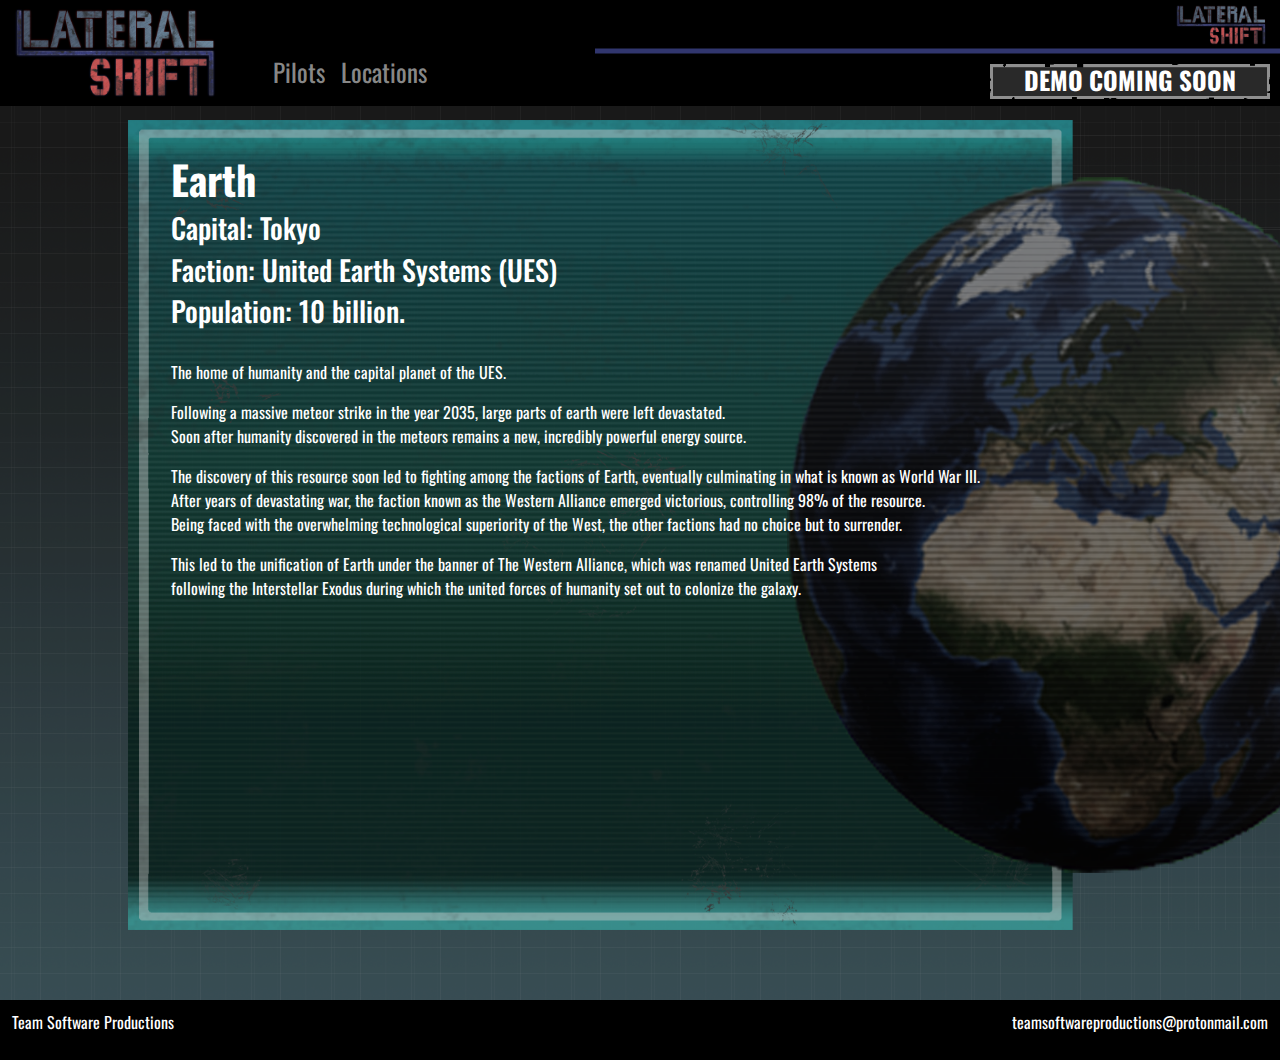
<file: Earth.html>
<!DOCTYPE html>
<html lang="en">
<head>
    
    <meta charset="UTF-8">
    <meta name="viewport" content="width=device-width, initial-scale=1.0">
    <title>Lateral Shift - Racers</title>
    <link href="https://cdn.jsdelivr.net/npm/bootstrap@5.3.3/dist/css/bootstrap.min.css" rel="stylesheet" integrity="sha384-QWTKZyjpPEjISv5WaRU9OFeRpok6YctnYmDr5pNlyT2bRjXh0JMhjY6hW+ALEwIH" crossorigin="anonymous">
    <link href="styles.css" rel="stylesheet">
    <link rel="preconnect" href="https://fonts.googleapis.com">
<link rel="preconnect" href="https://fonts.gstatic.com" crossorigin>
<link href="https://fonts.googleapis.com/css2?family=Oswald:wght@200..700&display=swap" rel="stylesheet">
<!-- Google tag (gtag.js) -->
<script async src="https://www.googletagmanager.com/gtag/js?id=G-P3QXSYV7HX"></script>
<script>
  window.dataLayer = window.dataLayer || [];
  function gtag(){dataLayer.push(arguments);}
  gtag('js', new Date());

  gtag('config', 'G-P3QXSYV7HX');
</script>
</head>
<body class="racer-page">

    <nav class="navbar navbar-expand-lg navbar-dark bg-black fixed-top">
        <div class="container-fluid">
            <!-- Row for logo and nav links -->
            <div class="row align-items-end">
                <!-- First Logo -->
                <div class="col-auto">
                    <a class="navbar-brand" href="index.html"><img src="Logo.png" alt="Logo" style="height: 90px;"></a>
                </div>
                
                <!-- Navigation Links -->
                <div class="col-auto">
                    <div class="navbar-nav">
                        <a class="nav-link" href="Racers.html">Pilots</a>
                        <a class="nav-link" href="Locations.html">Locations</a>
                    </div>
                </div>   
                <!-- Spacing Column -->
                <div class="col"></div>
            </div>          
            <!-- Second Logo positioned absolutely -->
            <div class="navbar-top-right-image" style="position: absolute; top: 5px; right: 10px;">
                <img src="Logo.png" alt="Additional Image" style="height: 40px;">
            </div>
            
            <div class="image-link position-absolute bottom-0 end-0 text-center">
                <a href="#" class="download-link"><b>DEMO COMING SOON</b></a>
            </div>                              
        </div>
    </nav>

    <div class="content position-relative d-flex justify-content-center align-items-center" style="height:100vh;">
        <!-- Positioning context for the text and image -->
        <div class="position-relative w-100" style="margin-top: 150px; height: 90%; z-index: -1;">
            <!-- Text element with absolute positioning -->
            <div class="position-absolute" style="margin: 35px; left: 10%; z-index: 2;">
                <h1 class="text-white px-2"><b>Earth</b></h1>
                <h3 class="text-white px-2">Capital: Tokyo</h3>
                <h3 class="text-white px-2">Faction: United Earth Systems (UES)</h3>
                <h3 class="text-white px-2">Population: 10 billion.</h3>
                <br>
                <p class="text-white px-2">The home of humanity and the capital planet of the UES.</p>
                <p class="text-white px-2">Following a massive meteor strike in the year 2035, large parts of earth were left devastated. <br>Soon after humanity discovered in the meteors remains
                a new, incredibly powerful energy source.</p>
                <p class="text-white px-2">The discovery of this resource soon led to fighting among the factions of Earth, eventually culminating in what is known as World War III.<br>
                    After years of devastating war, the faction known as the Western Alliance emerged victorious, controlling 98% of the resource.<br>
                    Being faced with the overwhelming technological superiority of the West, the other factions had no choice but to surrender.</p>
                <p class="text-white px-2">This led to the unification of Earth under the banner of The Western Alliance,
                which was renamed United Earth Systems <br> following the Interstellar Exodus during which the united forces of humanity set out to colonize the galaxy.</p>
                <p class="text-white px-2"></p>
            </div>
            <!-- Image -->
            <img src="EarthInfo.png" alt="Roadstar Information" class="position-absolute w-90 h-100 img-fluid" style="left: 10%">
        </div>
    </div>
    
    <div class="content-area2"></div>

<footer class="page-footer2">
    <div class="container-fluid">
        <div class="row">
            <div class="col text-start">
                <p>Team Software Productions</p>
            </div>
            <div class="col text-end">
                <p>teamsoftwareproductions@protonmail.com</p>
            </div>
        </div>
    </div>
</footer>

<script src="https://cdn.jsdelivr.net/npm/bootstrap@5.3.3/dist/js/bootstrap.bundle.min.js" integrity="sha384-qmlep9F6cRgY6FM9D0A9lXm41W5onO3GXJpA6Nl+4y7fUpaY4HIF5CPItUj9mJP1" crossorigin="anonymous"></script>
</body>
</html>
</file>
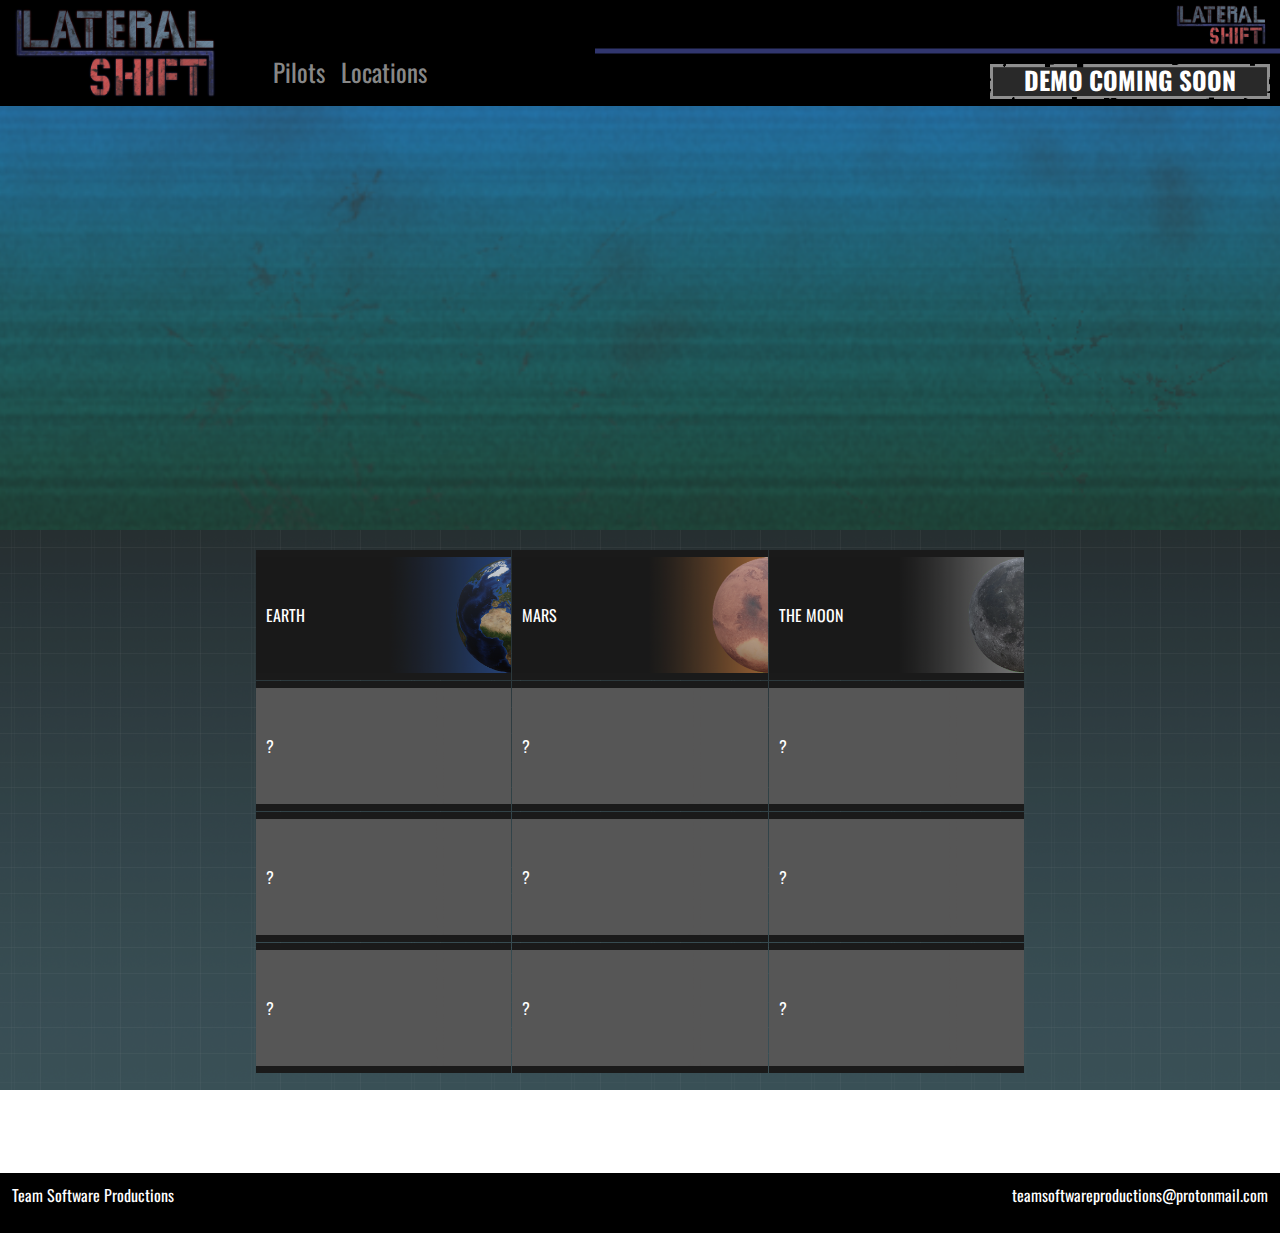
<file: Locations.html>
<!DOCTYPE html>
<html lang="en">
<head>
    <meta charset="UTF-8">
    <meta name="viewport" content="width=device-width, initial-scale=1.0">
    <title>Lateral Shift - Racers</title>
    <link href="https://cdn.jsdelivr.net/npm/bootstrap@5.3.3/dist/css/bootstrap.min.css" rel="stylesheet" integrity="sha384-QWTKZyjpPEjISv5WaRU9OFeRpok6YctnYmDr5pNlyT2bRjXh0JMhjY6hW+ALEwIH" crossorigin="anonymous">
    <link href="styles.css" rel="stylesheet">
    <link rel="preconnect" href="https://fonts.googleapis.com">
<link rel="preconnect" href="https://fonts.gstatic.com" crossorigin>
<link href="https://fonts.googleapis.com/css2?family=Oswald:wght@200..700&display=swap" rel="stylesheet">
<!-- Google tag (gtag.js) -->
<script async src="https://www.googletagmanager.com/gtag/js?id=G-P3QXSYV7HX"></script>
<script>
  window.dataLayer = window.dataLayer || [];
  function gtag(){dataLayer.push(arguments);}
  gtag('js', new Date());

  gtag('config', 'G-P3QXSYV7HX');
</script>
</head>
<body>

    <nav class="navbar navbar-expand-lg navbar-dark bg-black fixed-top">
        <div class="container-fluid">
            <!-- Row for logo and nav links -->
            <div class="row align-items-end">
                <!-- First Logo -->
                <div class="col-auto">
                    <a class="navbar-brand" href="index.html"><img src="Logo.png" alt="Logo" style="height: 90px;"></a>
                </div>
                
                <!-- Navigation Links -->
                <div class="col-auto">
                    <div class="navbar-nav">
                        <a class="nav-link" href="Racers.html">Pilots</a>
                        <a class="nav-link" href="Locations.html">Locations</a>
                    </div>
                </div>   
                <!-- Spacing Column -->
                <div class="col"></div>
            </div>          
            <!-- Second Logo positioned absolutely -->
            <div class="navbar-top-right-image" style="position: absolute; top: 5px; right: 10px;">
                <img src="Logo.png" alt="Additional Image" style="height: 40px;">
            </div>
            
            <div class="image-link position-absolute bottom-0 end-0 text-center">
                <a href="#" class="download-link"><b>DEMO COMING SOON</b></a>
            </div>            
                      
        </div>
    </nav>

    <div class="racerpagebg">

    <div class="racers-header-background"></div>

    <div class="Pilot-profiles">
        <a href="Earth.html" class="pilot" id="location1">
            <span class="pilot-text">EARTH</span>
        </a>
        <a href="Mars.html" class="pilot" id="location2">
            <span class="pilot-text">MARS</span>
        </a>
        <a href="Moon.html" class="pilot" id="location3">
            <span class="pilot-text">THE MOON</span>
        </a>
        <a href="#" class="pilot" style="background-image: url('CharacterProfileComingSoon.png');">
            <span class="pilot-text">?</span>
        </a>
        <a href="#" class="pilot" style="background-image: url('CharacterProfileComingSoon.png');">
            <span class="pilot-text">?</span>
        </a>
        <a href="#" class="pilot" style="background-image: url('CharacterProfileComingSoon.png');">
            <span class="pilot-text">?</span>
        </a>
        <a href="#" class="pilot" style="background-image: url('CharacterProfileComingSoon.png');">
            <span class="pilot-text">?</span>
        </a>
        <a href="#" class="pilot" style="background-image: url('CharacterProfileComingSoon.png');">
            <span class="pilot-text">?</span>
        </a>
        <a href="#" class="pilot" style="background-image: url('CharacterProfileComingSoon.png');">
            <span class="pilot-text">?</span>
        </a>
        <a href="#" class="pilot" style="background-image: url('CharacterProfileComingSoon.png');">
            <span class="pilot-text">?</span>
        </a>
        <a href="#" class="pilot" style="background-image: url('CharacterProfileComingSoon.png');">
            <span class="pilot-text">?</span>
        </a>
        <a href="#" class="pilot" style="background-image: url('CharacterProfileComingSoon.png');">
            <span class="pilot-text">?</span>
        </a>
    </div>
</div>

<div class="content-area2"></div>

<footer class="page-footer2">
    <div class="container-fluid">
        <div class="row">
            <div class="col text-start">
                <p>Team Software Productions</p>
            </div>
            <div class="col text-end">
                <p>teamsoftwareproductions@protonmail.com</p>
            </div>
        </div>
    </div>
</footer>

<script src="https://cdn.jsdelivr.net/npm/bootstrap@5.3.3/dist/js/bootstrap.bundle.min.js" integrity="sha384-qmlep9F6cRgY6FM9D0A9lXm41W5onO3GXJpA6Nl+4y7fUpaY4HIF5CPItUj9mJP1" crossorigin="anonymous"></script>
</body>
</html>
</file>
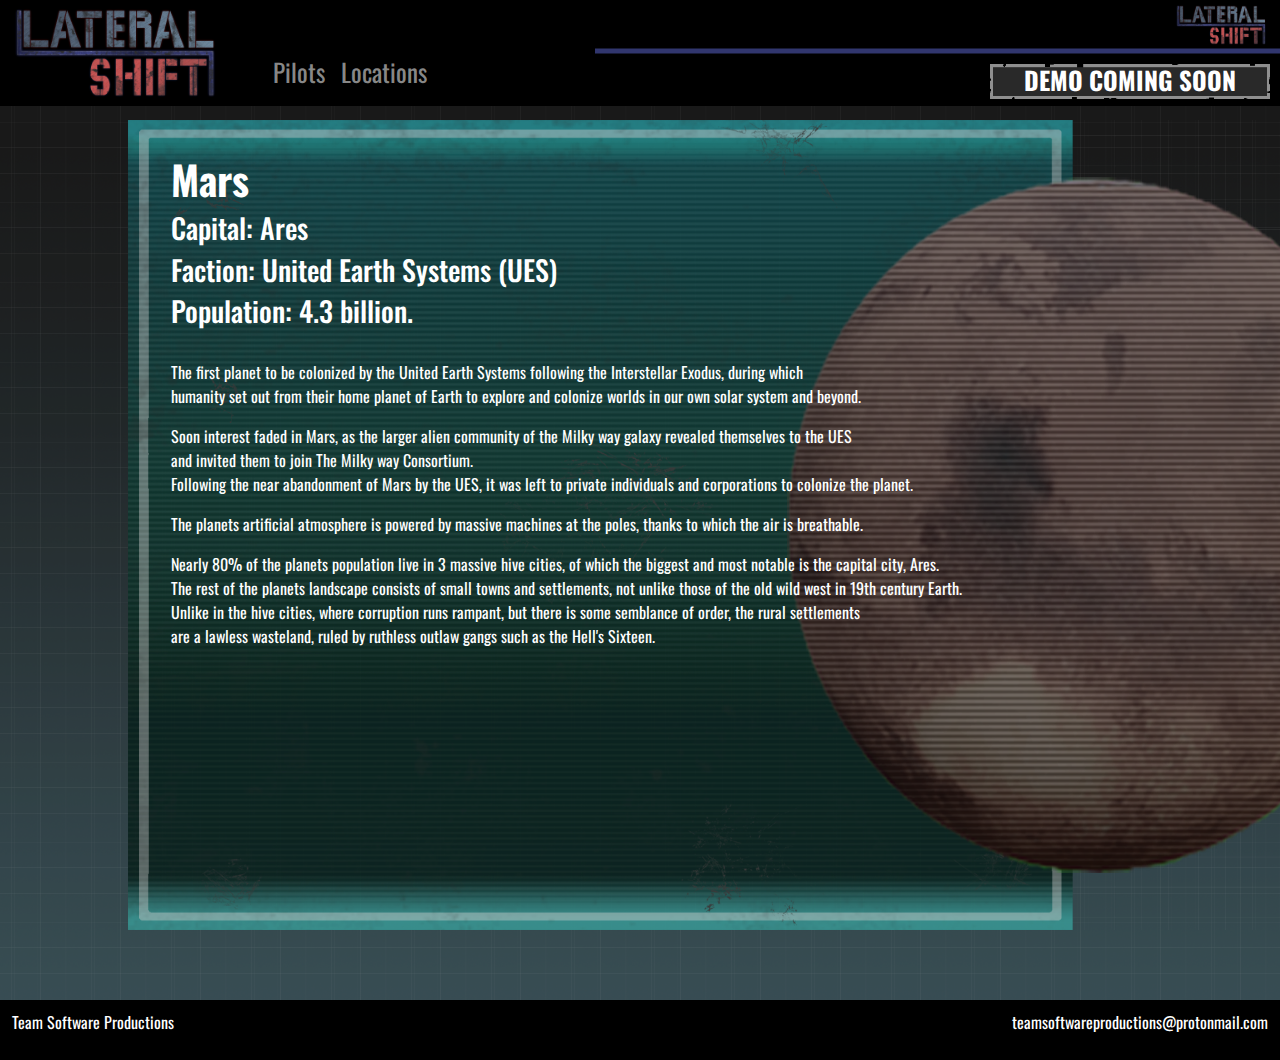
<file: Mars.html>
<!DOCTYPE html>
<html lang="en">
<head>
    <meta charset="UTF-8">
    <meta name="viewport" content="width=device-width, initial-scale=1.0">
    <title>Lateral Shift - Racers</title>
    <link href="https://cdn.jsdelivr.net/npm/bootstrap@5.3.3/dist/css/bootstrap.min.css" rel="stylesheet" integrity="sha384-QWTKZyjpPEjISv5WaRU9OFeRpok6YctnYmDr5pNlyT2bRjXh0JMhjY6hW+ALEwIH" crossorigin="anonymous">
    <link href="styles.css" rel="stylesheet">
    <link rel="preconnect" href="https://fonts.googleapis.com">
<link rel="preconnect" href="https://fonts.gstatic.com" crossorigin>
<link href="https://fonts.googleapis.com/css2?family=Oswald:wght@200..700&display=swap" rel="stylesheet">
<!-- Google tag (gtag.js) -->
<script async src="https://www.googletagmanager.com/gtag/js?id=G-P3QXSYV7HX"></script>
<script>
  window.dataLayer = window.dataLayer || [];
  function gtag(){dataLayer.push(arguments);}
  gtag('js', new Date());

  gtag('config', 'G-P3QXSYV7HX');
</script>
</head>
<body class="racer-page">

    <nav class="navbar navbar-expand-lg navbar-dark bg-black fixed-top">
        <div class="container-fluid">
            <!-- Row for logo and nav links -->
            <div class="row align-items-end">
                <!-- First Logo -->
                <div class="col-auto">
                    <a class="navbar-brand" href="index.html"><img src="Logo.png" alt="Logo" style="height: 90px;"></a>
                </div>
                
                <!-- Navigation Links -->
                <div class="col-auto">
                    <div class="navbar-nav">
                        <a class="nav-link" href="Racers.html">Pilots</a>
                        <a class="nav-link" href="Locations.html">Locations</a>
                    </div>
                </div>   
                <!-- Spacing Column -->
                <div class="col"></div>
            </div>          
            <!-- Second Logo positioned absolutely -->
            <div class="navbar-top-right-image" style="position: absolute; top: 5px; right: 10px;">
                <img src="Logo.png" alt="Additional Image" style="height: 40px;">
            </div>
            
            <div class="image-link position-absolute bottom-0 end-0 text-center">
                <a href="#" class="download-link"><b>DEMO COMING SOON</b></a>
            </div>                              
        </div>
    </nav>

    <div class="content position-relative d-flex justify-content-center align-items-center" style="height:100vh;">
        <!-- Positioning context for the text and image -->
        <div class="position-relative w-100" style="margin-top: 150px; height: 90%; z-index: -1;">
            <!-- Text element with absolute positioning -->
            <div class="position-absolute" style="margin: 35px; left: 10%; z-index: 2;">
                <h1 class="text-white px-2"><b>Mars</b></h1>
                <h3 class="text-white px-2">Capital: Ares</h3>
                <h3 class="text-white px-2">Faction: United Earth Systems (UES)</h3>
                <h3 class="text-white px-2">Population: 4.3 billion.</h3>
                <br>
                <p class="text-white px-2">The first planet to be colonized by the United Earth Systems following the Interstellar Exodus, during which<br>
                humanity set out from their home planet of Earth to explore and colonize worlds in our own solar system and beyond.</p>
                <p class="text-white px-2">Soon interest faded in Mars, as the larger alien community of the Milky way galaxy revealed themselves to the UES <br> and invited them to join The Milky way Consortium.<br>
                    Following the near abandonment of Mars by the UES, it was left to private individuals and corporations to colonize the planet.</p>
                <p class="text-white px-2">The planets artificial atmosphere is powered by massive machines at the poles, thanks to which the air is breathable.</p>
                <p class="text-white px-2">Nearly 80% of the planets population live in 3 massive hive cities, of which the biggest and most notable is the capital city, Ares.<br>
                The rest of the planets landscape consists of small towns and settlements, not unlike those of the old wild west in 19th century Earth.<br>
            Unlike in the hive cities, where corruption runs rampant, but there is some semblance of order, the rural settlements<br>
        are a lawless wasteland, ruled by ruthless outlaw gangs such as the Hell's Sixteen.</p>
            </div>
            <!-- Image -->
            <img src="MarsInfo.png" alt="Roadstar Information" class="position-absolute w-90 h-100 img-fluid" style="left: 10%">
        </div>
    </div>

    <div class="content-area2"></div>
    
<footer class="page-footer2">
    <div class="container-fluid">
        <div class="row">
            <div class="col text-start">
                <p>Team Software Productions</p>
            </div>
            <div class="col text-end">
                <p>teamsoftwareproductions@protonmail.com</p>
            </div>
        </div>
    </div>
</footer>

<script src="https://cdn.jsdelivr.net/npm/bootstrap@5.3.3/dist/js/bootstrap.bundle.min.js" integrity="sha384-qmlep9F6cRgY6FM9D0A9lXm41W5onO3GXJpA6Nl+4y7fUpaY4HIF5CPItUj9mJP1" crossorigin="anonymous"></script>
</body>
</html>
</file>
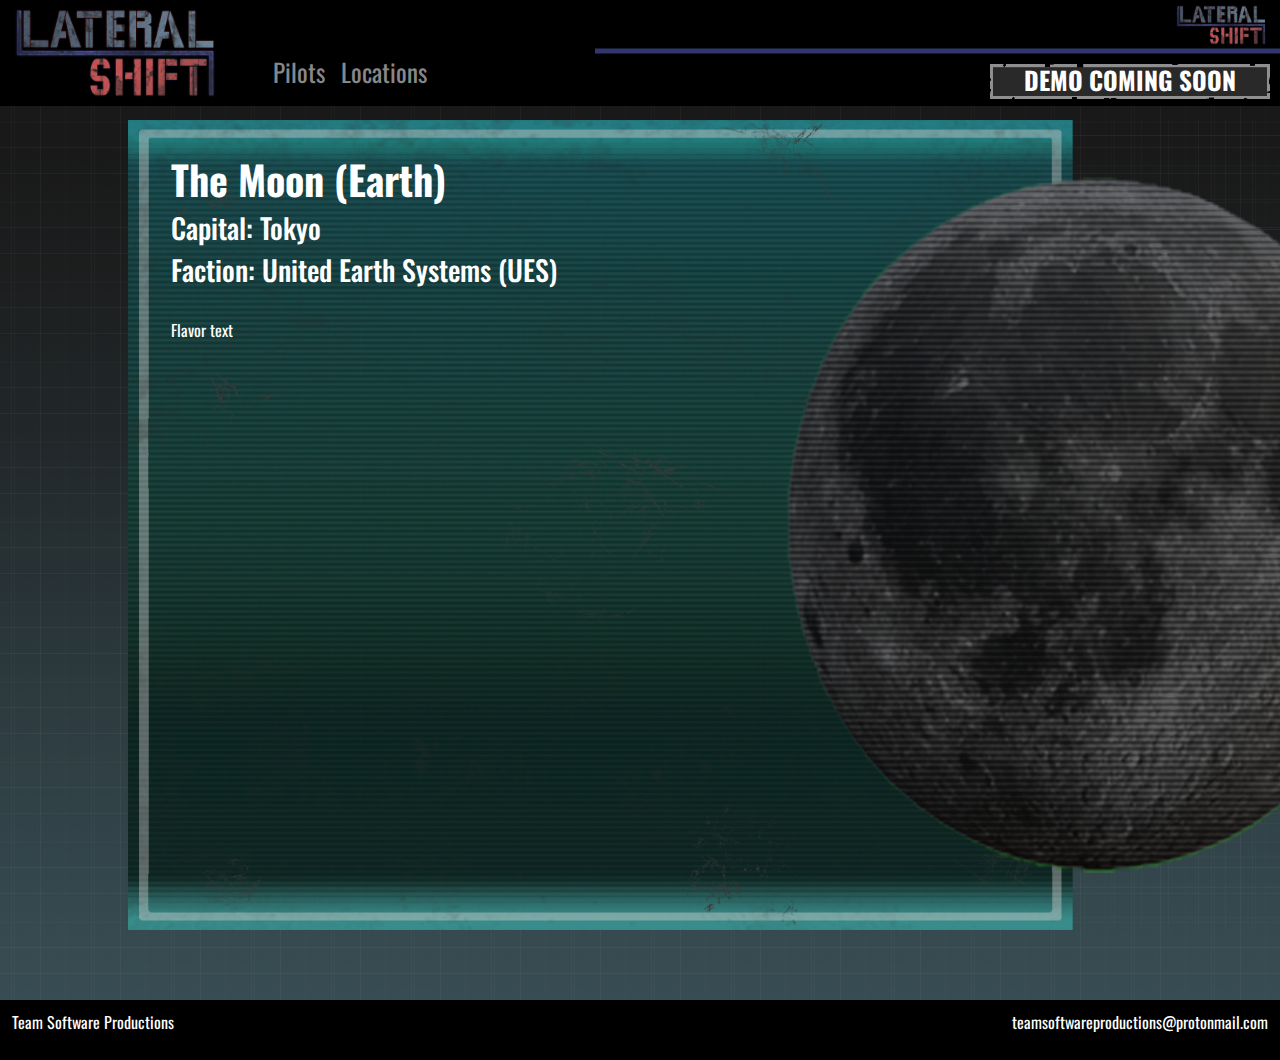
<file: Moon.html>
<!DOCTYPE html>
<html lang="en">
<head>
    <meta charset="UTF-8">
    <meta name="viewport" content="width=device-width, initial-scale=1.0">
    <title>Lateral Shift - Racers</title>
    <link href="https://cdn.jsdelivr.net/npm/bootstrap@5.3.3/dist/css/bootstrap.min.css" rel="stylesheet" integrity="sha384-QWTKZyjpPEjISv5WaRU9OFeRpok6YctnYmDr5pNlyT2bRjXh0JMhjY6hW+ALEwIH" crossorigin="anonymous">
    <link href="styles.css" rel="stylesheet">
    <link rel="preconnect" href="https://fonts.googleapis.com">
<link rel="preconnect" href="https://fonts.gstatic.com" crossorigin>
<link href="https://fonts.googleapis.com/css2?family=Oswald:wght@200..700&display=swap" rel="stylesheet">
<!-- Google tag (gtag.js) -->
<script async src="https://www.googletagmanager.com/gtag/js?id=G-P3QXSYV7HX"></script>
<script>
  window.dataLayer = window.dataLayer || [];
  function gtag(){dataLayer.push(arguments);}
  gtag('js', new Date());

  gtag('config', 'G-P3QXSYV7HX');
</script>
</head>
<body class="racer-page">

    <nav class="navbar navbar-expand-lg navbar-dark bg-black fixed-top">
        <div class="container-fluid">
            <!-- Row for logo and nav links -->
            <div class="row align-items-end">
                <!-- First Logo -->
                <div class="col-auto">
                    <a class="navbar-brand" href="index.html"><img src="Logo.png" alt="Logo" style="height: 90px;"></a>
                </div>
                
                <!-- Navigation Links -->
                <div class="col-auto">
                    <div class="navbar-nav">
                        <a class="nav-link" href="Racers.html">Pilots</a>
                        <a class="nav-link" href="Locations.html">Locations</a>
                    </div>
                </div>   
                <!-- Spacing Column -->
                <div class="col"></div>
            </div>          
            <!-- Second Logo positioned absolutely -->
            <div class="navbar-top-right-image" style="position: absolute; top: 5px; right: 10px;">
                <img src="Logo.png" alt="Additional Image" style="height: 40px;">
            </div>
            
            <div class="image-link position-absolute bottom-0 end-0 text-center">
                <a href="#" class="download-link"><b>DEMO COMING SOON</b></a>
            </div>                              
        </div>
    </nav>

    <div class="content position-relative d-flex justify-content-center align-items-center" style="height:100vh;">
        <!-- Positioning context for the text and image -->
        <div class="position-relative w-100" style="margin-top: 150px; height: 90%; z-index: -1;">
            <!-- Text element with absolute positioning -->
            <div class="position-absolute" style="margin: 35px; left: 10%; z-index: 2;">
                <h1 class="text-white px-2"><b>The Moon (Earth)</b></h1>
                <h3 class="text-white px-2">Capital: Tokyo</h3>
                <h3 class="text-white px-2">Faction: United Earth Systems (UES)</h3>
                <br>
                <p class="text-white px-2">Flavor text</p>
            </div>
            <!-- Image -->
            <img src="MoonInfo.png" alt="Roadstar Information" class="position-absolute w-90 h-100 img-fluid" style="left: 10%">
        </div>
    </div>
    
    <div class="content-area2"></div>
    

<footer class="page-footer2">
    <div class="container-fluid">
        <div class="row">
            <div class="col text-start">
                <p>Team Software Productions</p>
            </div>
            <div class="col text-end">
                <p>teamsoftwareproductions@protonmail.com</p>
            </div>
        </div>
    </div>
</footer>

<script src="https://cdn.jsdelivr.net/npm/bootstrap@5.3.3/dist/js/bootstrap.bundle.min.js" integrity="sha384-qmlep9F6cRgY6FM9D0A9lXm41W5onO3GXJpA6Nl+4y7fUpaY4HIF5CPItUj9mJP1" crossorigin="anonymous"></script>
</body>
</html>
</file>
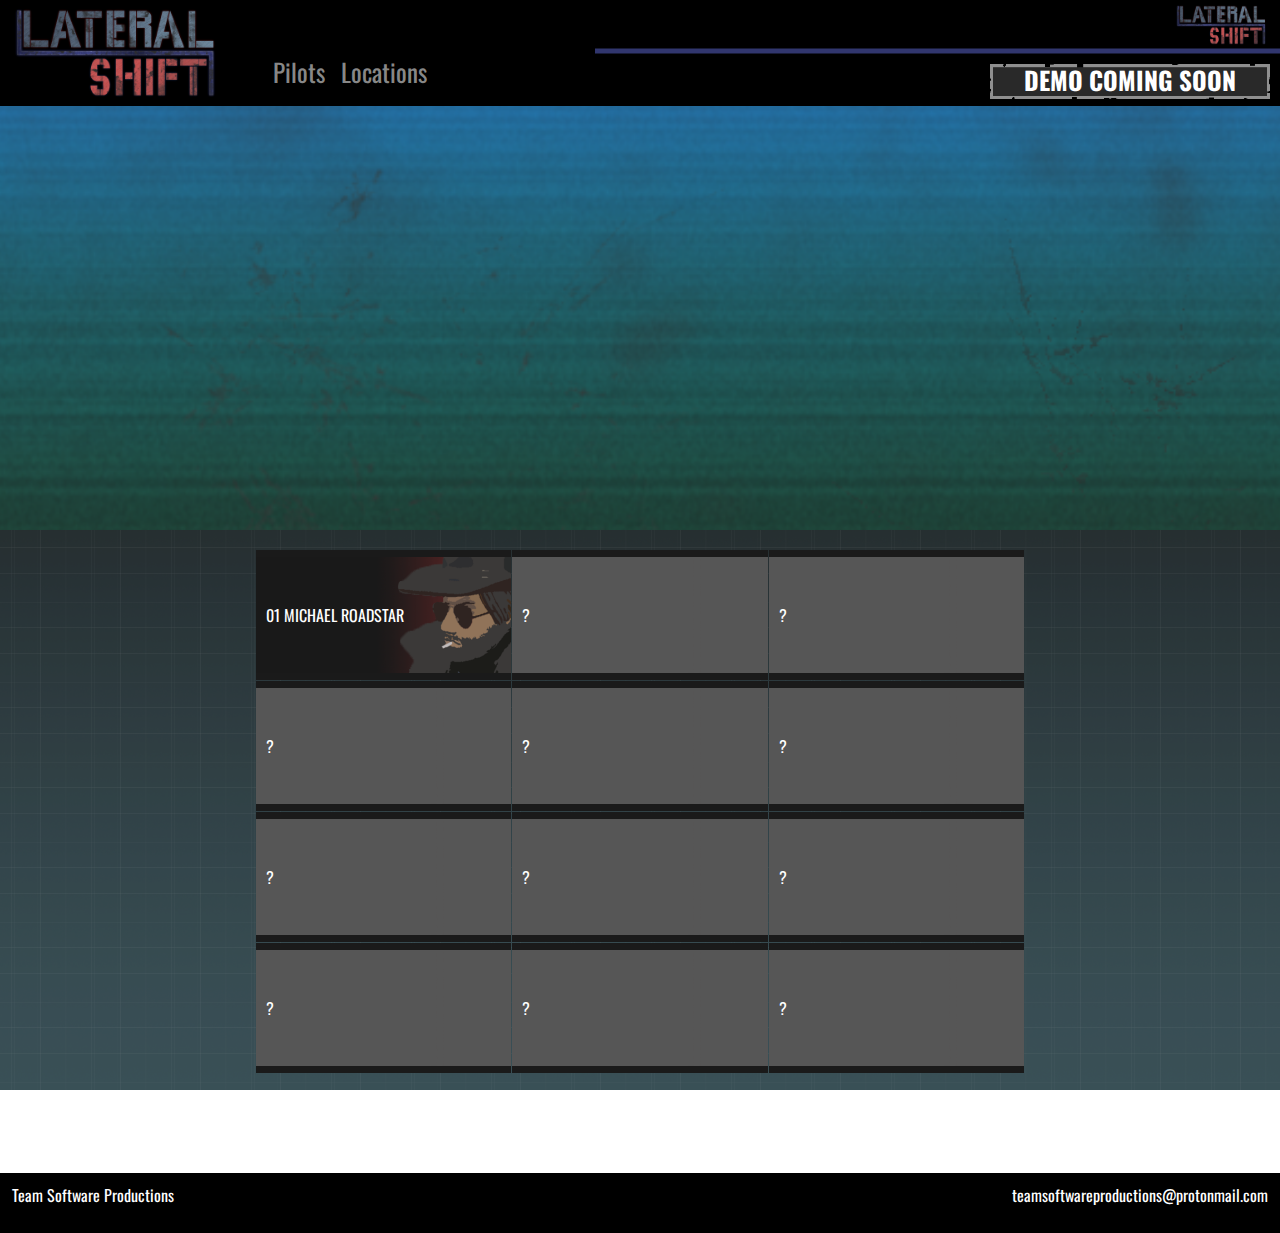
<file: Racers.html>
<!DOCTYPE html>
<html lang="en">
<head>
    <meta charset="UTF-8">
    <meta name="viewport" content="width=device-width, initial-scale=1.0">
    <title>Lateral Shift - Racers</title>
    <link href="https://cdn.jsdelivr.net/npm/bootstrap@5.3.3/dist/css/bootstrap.min.css" rel="stylesheet" integrity="sha384-QWTKZyjpPEjISv5WaRU9OFeRpok6YctnYmDr5pNlyT2bRjXh0JMhjY6hW+ALEwIH" crossorigin="anonymous">
    <link href="styles.css" rel="stylesheet">
    <link rel="preconnect" href="https://fonts.googleapis.com">
<link rel="preconnect" href="https://fonts.gstatic.com" crossorigin>
<link href="https://fonts.googleapis.com/css2?family=Oswald:wght@200..700&display=swap" rel="stylesheet">
<!-- Google tag (gtag.js) -->
<script async src="https://www.googletagmanager.com/gtag/js?id=G-P3QXSYV7HX"></script>
<script>
  window.dataLayer = window.dataLayer || [];
  function gtag(){dataLayer.push(arguments);}
  gtag('js', new Date());

  gtag('config', 'G-P3QXSYV7HX');
</script>
</head>
<body>

    <nav class="navbar navbar-expand-lg navbar-dark bg-black fixed-top">
        <div class="container-fluid">
            <!-- Row for logo and nav links -->
            <div class="row align-items-end">
                <!-- First Logo -->
                <div class="col-auto">
                    <a class="navbar-brand" href="index.html"><img src="Logo.png" alt="Logo" style="height: 90px;"></a>
                </div>
                
                <!-- Navigation Links -->
                <div class="col-auto">
                    <div class="navbar-nav">
                        <a class="nav-link" href="Racers.html">Pilots</a>
                        <a class="nav-link" href="Locations.html">Locations</a>
                    </div>
                </div>   
                <!-- Spacing Column -->
                <div class="col"></div>
            </div>          
            <!-- Second Logo positioned absolutely -->
            <div class="navbar-top-right-image" style="position: absolute; top: 5px; right: 10px;">
                <img src="Logo.png" alt="Additional Image" style="height: 40px;">
            </div>
            
            <div class="image-link position-absolute bottom-0 end-0 text-center">
                <a href="#" class="download-link"><b>DEMO COMING SOON</b></a>
            </div>            
                      
        </div>
    </nav>

    <div class="racerpagebg">

    <div class="racers-header-background"></div>

    <div class="Pilot-profiles">
        <a href="Roadstar.html" class="pilot" id="pilot1">
            <span class="pilot-text">01 MICHAEL ROADSTAR</span>
        </a>
        <a href="#" class="pilot" style="background-image: url('CharacterProfileComingSoon.png');">
            <span class="pilot-text">?</span>
        </a>
        <a href="#" class="pilot" style="background-image: url('CharacterProfileComingSoon.png');">
            <span class="pilot-text">?</span>
        </a>
        <a href="#" class="pilot" style="background-image: url('CharacterProfileComingSoon.png');">
            <span class="pilot-text">?</span>
        </a>
        <a href="#" class="pilot" style="background-image: url('CharacterProfileComingSoon.png');">
            <span class="pilot-text">?</span>
        </a>
        <a href="#" class="pilot" style="background-image: url('CharacterProfileComingSoon.png');">
            <span class="pilot-text">?</span>
        </a>
        <a href="#" class="pilot" style="background-image: url('CharacterProfileComingSoon.png');">
            <span class="pilot-text">?</span>
        </a>
        <a href="#" class="pilot" style="background-image: url('CharacterProfileComingSoon.png');">
            <span class="pilot-text">?</span>
        </a>
        <a href="#" class="pilot" style="background-image: url('CharacterProfileComingSoon.png');">
            <span class="pilot-text">?</span>
        </a>
        <a href="#" class="pilot" style="background-image: url('CharacterProfileComingSoon.png');">
            <span class="pilot-text">?</span>
        </a>
        <a href="#" class="pilot" style="background-image: url('CharacterProfileComingSoon.png');">
            <span class="pilot-text">?</span>
        </a>
        <a href="#" class="pilot" style="background-image: url('CharacterProfileComingSoon.png');">
            <span class="pilot-text">?</span>
        </a>
    </div>
</div>

<div class="content-area2"></div>

<footer class="page-footer2">
    <div class="container-fluid">
        <div class="row">
            <div class="col text-start">
                <p>Team Software Productions</p>
            </div>
            <div class="col text-end">
                <p>teamsoftwareproductions@protonmail.com</p>
            </div>
        </div>
    </div>
</footer>

<script src="https://cdn.jsdelivr.net/npm/bootstrap@5.3.3/dist/js/bootstrap.bundle.min.js" integrity="sha384-qmlep9F6cRgY6FM9D0A9lXm41W5onO3GXJpA6Nl+4y7fUpaY4HIF5CPItUj9mJP1" crossorigin="anonymous"></script>
</body>
</html>
</file>
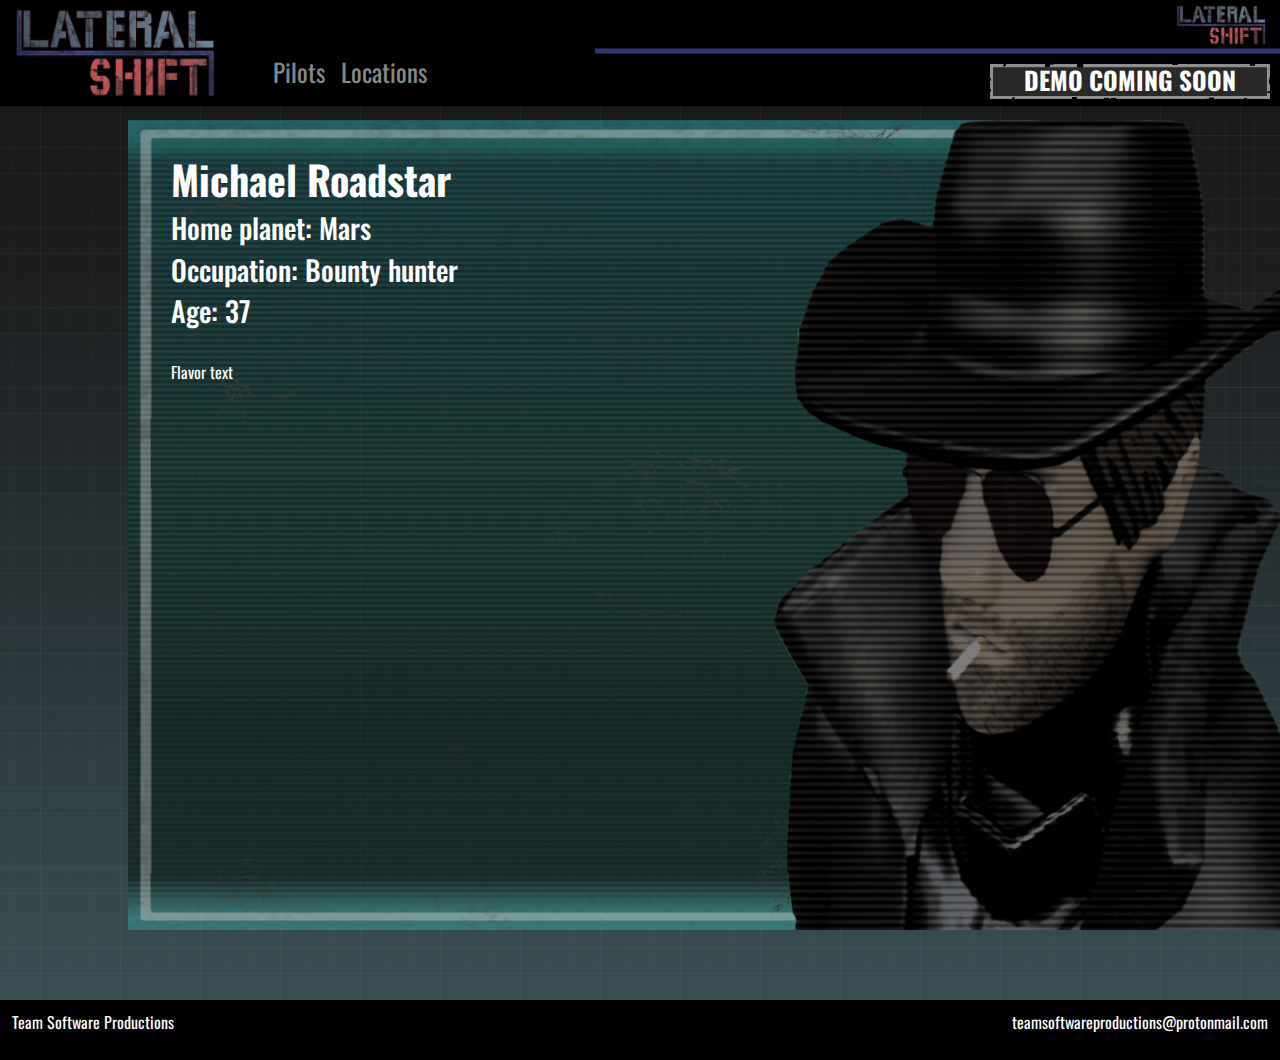
<file: Roadstar.html>
<!DOCTYPE html>
<html lang="en">
<head>
    <meta charset="UTF-8">
    <meta name="viewport" content="width=device-width, initial-scale=1.0">
    <title>Lateral Shift - Racers</title>
    <link href="https://cdn.jsdelivr.net/npm/bootstrap@5.3.3/dist/css/bootstrap.min.css" rel="stylesheet" integrity="sha384-QWTKZyjpPEjISv5WaRU9OFeRpok6YctnYmDr5pNlyT2bRjXh0JMhjY6hW+ALEwIH" crossorigin="anonymous">
    <link href="styles.css" rel="stylesheet">
    <link rel="preconnect" href="https://fonts.googleapis.com">
<link rel="preconnect" href="https://fonts.gstatic.com" crossorigin>
<link href="https://fonts.googleapis.com/css2?family=Oswald:wght@200..700&display=swap" rel="stylesheet">
<!-- Google tag (gtag.js) -->
<script async src="https://www.googletagmanager.com/gtag/js?id=G-P3QXSYV7HX"></script>
<script>
  window.dataLayer = window.dataLayer || [];
  function gtag(){dataLayer.push(arguments);}
  gtag('js', new Date());

  gtag('config', 'G-P3QXSYV7HX');
</script>
</head>
<body class="racer-page">

    <nav class="navbar navbar-expand-lg navbar-dark bg-black fixed-top">
        <div class="container-fluid">
            <!-- Row for logo and nav links -->
            <div class="row align-items-end">
                <!-- First Logo -->
                <div class="col-auto">
                    <a class="navbar-brand" href="index.html"><img src="Logo.png" alt="Logo" style="height: 90px;"></a>
                </div>
                
                <!-- Navigation Links -->
                <div class="col-auto">
                    <div class="navbar-nav">
                        <a class="nav-link" href="Racers.html">Pilots</a>
                        <a class="nav-link" href="Locations.html">Locations</a>
                    </div>
                </div>   
                <!-- Spacing Column -->
                <div class="col"></div>
            </div>          
            <!-- Second Logo positioned absolutely -->
            <div class="navbar-top-right-image" style="position: absolute; top: 5px; right: 10px;">
                <img src="Logo.png" alt="Additional Image" style="height: 40px;">
            </div>
            
            <div class="image-link position-absolute bottom-0 end-0 text-center">
                <a href="#" class="download-link"><b>DEMO COMING SOON</b></a>
            </div>                              
        </div>
    </nav>

    <div class="content position-relative d-flex justify-content-center align-items-center" style="height:100vh;">
        <!-- Positioning context for the text and image -->
        <div class="position-relative w-100" style="margin-top: 150px; height: 90%; z-index: -1;">
            <!-- Text element with absolute positioning -->
            <div class="position-absolute" style="margin: 35px; left: 10%; z-index: 2;">
                <h1 class="text-white px-2"><b>Michael Roadstar</b></h1>
                <h3 class="text-white px-2">Home planet: Mars</h3>
                <h3 class="text-white px-2">Occupation: Bounty hunter</h3>
                <h3 class="text-white px-2">Age: 37</h3>
                <br>
                <p class="text-white px-2">Flavor text</p>
            </div>
            <!-- Image -->
            <img src="RoadstarInfo.png" alt="Roadstar Information" class="position-absolute w-90 h-100 img-fluid" style="left: 10%">
        </div>
    </div>

    <div class="content-area2"></div>
    
<footer class="page-footer2">
    <div class="container-fluid">
        <div class="row">
            <div class="col text-start">
                <p>Team Software Productions</p>
            </div>
            <div class="col text-end">
                <p>teamsoftwareproductions@protonmail.com</p>
            </div>
        </div>
    </div>
</footer>

<script src="https://cdn.jsdelivr.net/npm/bootstrap@5.3.3/dist/js/bootstrap.bundle.min.js" integrity="sha384-qmlep9F6cRgY6FM9D0A9lXm41W5onO3GXJpA6Nl+4y7fUpaY4HIF5CPItUj9mJP1" crossorigin="anonymous"></script>
</body>
</html>
</file>
<file: styles.css>
body {
    padding-top: 56px; /* Ensure content is not hidden behind the fixed navbar */
}

.navbar.bg-black {
    background-color: #000 !important; /* Ensures the navbar is black */
}

body, html {
    margin: 0;
    padding: 0; /* Removes default margin and padding */
}

.navbar.bg-black {
    background-color: #000 !important; /* Ensures the navbar is black */
}
/* Ensure the navbar has enough height for two rows of content */
.navbar {
    min-height: 100px; /* Adjust based on actual content size */
}

/* Positioning for the second logo to stay at the top right corner */
.navbar-top-right-image {
    position: absolute;
    top: 10px; /* Adjust this to control vertical spacing from the top */
    right: 15px; /* Adjust this to control spacing from the right */
}

/* Custom adjustments for navigation links to align them properly */
.navbar-nav {
    margin-bottom: 0; /* Remove bottom margin to align links closer to the navbar bottom */
}

/* Adjust the navbar-brand if needed to ensure alignment */
.navbar-brand {
    padding-bottom: 0; /* Minimize padding to align closer to the navbar bottom */
}

.navbar-top-right-image::before {
    content: '';
    position: absolute;
    left: calc(-100vw + 700px); /* Experiment with this value */
    top: 115%;
    width: calc(80vw); /* Adjust based on the desired span */
    height: 5px;
    background-color: rgb(49, 54, 110);
    transform: translateY(-50%);
}

@media (max-width: 768px) {
    .navbar-top-right-image {
        display: none;
    }
}

/* Hide the top part of the navbar when .scrolled-down is applied */
/* .navbar.scrolled-down .navbar-top-right-image {
    display: none;
} */
/* Adjust navbar height and elements alignment when scrolled down */
.navbar.scrolled-down {
    height: 60px; /* Example: smaller height when scrolled down */
    padding-top: 0;
    padding-bottom: 0;
}

/* .navbar.scrolled-down .navbar-brand img,
.navbar.scrolled-down .navbar-nav .nav-link {
    height: 20px;
    line-height: 50px; 
} */

.overlapping-logo {
    position: relative; /* Positioned relative to ensure it's part of the normal document flow */
    top: -30px; /* Adjust this value to control the overlap */
    z-index: 4; /* Higher z-index to scroll over the banner */
}

.LogoImg {
    height: 200px;
}

@media (max-width: 768px) {
    .LogoImg {
        width: 350px;
    }
}

.header-background {
    height: 70vh; /* Adjust the height as needed */
    width: 100%; /* Ensure it spans the full width of the viewport */
    background-image: url('Banner.png'); /* Path to your image */
    background-size: cover; /* Cover the entire area of the div without stretching */
    background-position: center; /* Center the background image */
    background-attachment: fixed;
    position: relative; /* Position relative to its normal position */
    top: 80px; /* Adjust this value based on the height of your navbar */
    z-index: 0; /* Ensure it's under the navbar if overlapping occurs */
}

.pagebg {
    background-image: url('Profilebg.png');
    background-size: cover;
    height: 100%;
}

.content-area {
    position: relative;
    z-index: 3; /* Ensures content scrolls over the banner */
    padding: 20px;
    background-size: cover;
    display: flex; /* Use Flexbox for layout */
    justify-content: center; /* Center the flex container */
    align-items: center; /* Align items vertically */
    margin-top: 200px;
    background-image: url(Screenbg.png);
}

.content-area2 {
    position: relative;
    z-index: 3; /* Ensures content scrolls over the banner */
    padding: 20px;
    background-size: cover;
    display: flex; /* Use Flexbox for layout */
    justify-content: center; /* Center the flex container */
    align-items: center; /* Align items vertically */
    margin-top: 60px;
}

@media (max-width: 768px) {
    .content-area {
    position: relative;
    z-index: 3; /* Ensures content scrolls over the banner */
    padding: 20px;
    background-size: cover;
    display: flex; /* Use Flexbox for layout */
    justify-content: center; /* Center the flex container */
    align-items: center; /* Align items vertically */
    margin-top: 200px;
    background-image: url(Screenbg2.png);
    
    }
}

@media (max-width: 768px) {
    .text-content {
        margin-left: 100px;
        width: 500px;
    }
}

@media (max-width: 768px) {
    .promoimg {
        display: none;
    }
}

.text-and-images {
    display: flex; /* Enable Flexbox */
    justify-content: space-between; /* Space between text and images */
    align-items: flex-start; /* Align items at their start */
    width: 80%; /* Adjust width as needed */
}

.text-content {
    width: 60%; /* Allocate width to text content, adjust as needed */
    /* Adjust text alignment and padding as needed */
    text-align: center; /* Align text to the left */
}

.image-content {
    width: 40%; /* Allocate width to image content, adjust as needed */
    display: flex; /* Use Flexbox */
    flex-direction: column; /* Stack images vertically */
    justify-content: flex-start; 
    align-items: center; 
    gap: 10px; 
}

.image-content img {
    width: 90%; 
    height: auto; 
}

h1, h4, p, a{
    font-family: 'Oswald', sans-serif;
    color: white;
}

.headline {
    color: #b4b4b4;
    font-weight: bold;
}

.Info-area {
    text-align: center; 
    display: flex;
    flex-direction: column; 
    align-items: center; 
    justify-content: center; 
    margin-top: 20px; 
}

.info-details {
    display: flex; 
    justify-content: center; 
    align-items: center; 
    gap: 20px; 
    flex-wrap: wrap; 
}

h4 {
    margin: 0; 
}

.download-img {
    width: 300px;
    height: auto; 
    cursor: pointer; 
}

.download-link {
    display: block; 
    width: 300px; 
    height: 45px; 
    background-image: url('ButtonNormal.png'); 
    background-size: cover; 
    background-position: center; 
    cursor: pointer; 
    position: absolute;
    right: 0px;
    bottom: 0px;
    z-index: 10;
    font-size: 25px;
    text-decoration: none;
}

@media (max-width: 768px) {
    .download-link {
        display: flex; /* Re-enable flexbox for alignment */
        align-items: center; /* Center content vertically */
        justify-content: center; /* Center content horizontally */
        width: 100px; /* Smaller width */
        height: 35px; /* Smaller height */
        font-size: 10px; /* Smaller font size */
        right: 10px; /* Adjust positioning if necessary */
        bottom: 10px; /* Adjust positioning if necessary */
        text-align: center; /* Ensures text alignment for non-flexbox fallback */
        padding: 0; /* Adjust padding as needed for centering */
    }
}

.download-link:hover {
    background-image: url('ButtonHighlight.png'); /* Image on hover */
}

.nav-link {
    font-size: 25px;
}

@media (max-width: 786px) {
    .navbar-nav {
        display: flex;
        align-items: center;
        height: 120px;
    }
}

@media (max-width: 768px) {
    .nav-link {
        font-size: 20px;
        height: 30px;
        margin-bottom: 20px;
    }
}

.image-link {
    position: absolute;
    bottom: 0;
    text-align: center;
}

@media (max-width: 768px) {
    .image-link {
        margin-right: 50px;
        top: 150px;
    }
}

.page-footer {
    width: 100%;
    background-color: #000;
    color: #fff;
    padding: 10px 0;   
}

.racers-header-background {
    height: 50vh;
    width: 100%; /* Ensure it spans the full width of the viewport */
    background-image: url('PilotBanner.png'); /* Path to your image */
    background-size: cover; /* Cover the entire area of the div without stretching */
    background-repeat: no-repeat;
    background-position: center; /* Center the background image */
    background-attachment: fixed;
    position: relative; /* Position relative to its normal position */
    top: 80px; /* Adjust this value based on the height of your navbar */
    z-index: 0; /* Ensure it's under the navbar if overlapping occurs */
}

.Pilot-profiles {
    display: grid;
    grid-template-columns: repeat(3, 1fr); /* Maintains the 3x3 grid */
    gap: 1px; /* Adjust if you want space between grid items */
    justify-content: center; /* Centers grid items horizontally in the grid container */
    width: 60%; /* Adjust this value to make the grid smaller and centered */
    margin: auto; /* Centers the .Pilot-profiles div within its parent */
    grid-auto-rows: 130px; /* Adjust the row height as needed */
    margin-top: 100px;
    margin-bottom: 20px;
}

.pilot {
    display: flex;
    justify-content: center;
    align-items: center;
    background-size: cover;
    background-position: center; /* Or 'top', 'bottom', 'left', 'right', depending on the image */
    background-repeat: no-repeat;
    position: relative;
    text-decoration: none;
    color: white;
}

.pilot-text {
    position: absolute;
    width: 100%;
    left: 10px;
    padding: 5px 0;
}

.Pilot-header-background {
    height: 50vh; /* Adjust the height as needed */
    width: 100%; /* Ensure it spans the full width of the viewport */
    background-image: url('RoadstarBanner.png'); /* Path to your image */
    background-size: cover; /* Cover the entire area of the div without stretching */
    background-position: center; /* Center the background image */
    background-attachment: fixed;
    position: relative; /* Position relative to its normal position */
    top: 80px; /* Adjust this value based on the height of your navbar */
    z-index: 0; /* Ensure it's under the navbar if overlapping occurs */
}

#location1 {
    background-image: url('EarthButtonNotActive.png');

}
#location1:hover {
    background-image: url('EarthButton.png');
}

#location2 {
    background-image: url('MarsButtonNotActive.png');
}
#location2:hover {
    background-image: url('MarsButton.png');
}

#location3 {
    background-image: url('MoonButtonNotActive.png');
}
#location3:hover {
    background-image: url('MoonButton.png');
}

#pilot1, #pilot1:hover {
    background-image: url('RoadstarProfileNotActive.png');
}
#pilot1:hover {
    background-image: url('RoadstarProfile.png');
}

.profilepagebg {
    display: flex;
    justify-content: center;
    align-items: center;
    height: 100vh;
    background-image: url('Profilebg.png');
    background-size: cover;
}

.Pilot-Info {
    position: relative;
    display: flex;
    justify-content: center; /* Adjust if you're centering the image */
    align-items: flex-start; /* Aligns items to the start, which may help with positioning */
    width: 100%; /* Ensures the container spans the width of its parent */
    margin-top: 100px; /* Adds space above the container */
}

.pilot-image {
    width: 50%; /* Or specify a fixed width */
    object-fit: contain;
    /* Remove margin-top from here and apply it to .Pilot-Info if needed */
}

.image-text {
    margin-top: 50px;
    position: absolute;
    top: 0;
    left: 0;
    transform: translateX(500%); /* Adjusts text to the left; may need tuning */
    color: white;
    font-size: 1.5rem;
    padding: 10px;
    z-index: 2; /* Ensures it's above the image */
}

.racer-page {
    height: 100%;
    margin: 0;
    font-family: 'Oswald', sans-serif;
}

body {
    background: url('Profilebg.png') no-repeat center center fixed;
    background-size: cover;
}

.page-footer2 {
    margin-top: auto;
    bottom: 0;
    width: 100%;
    background-color: #000;
    color: #fff;
    padding: 10px 0;   
}
</file>
